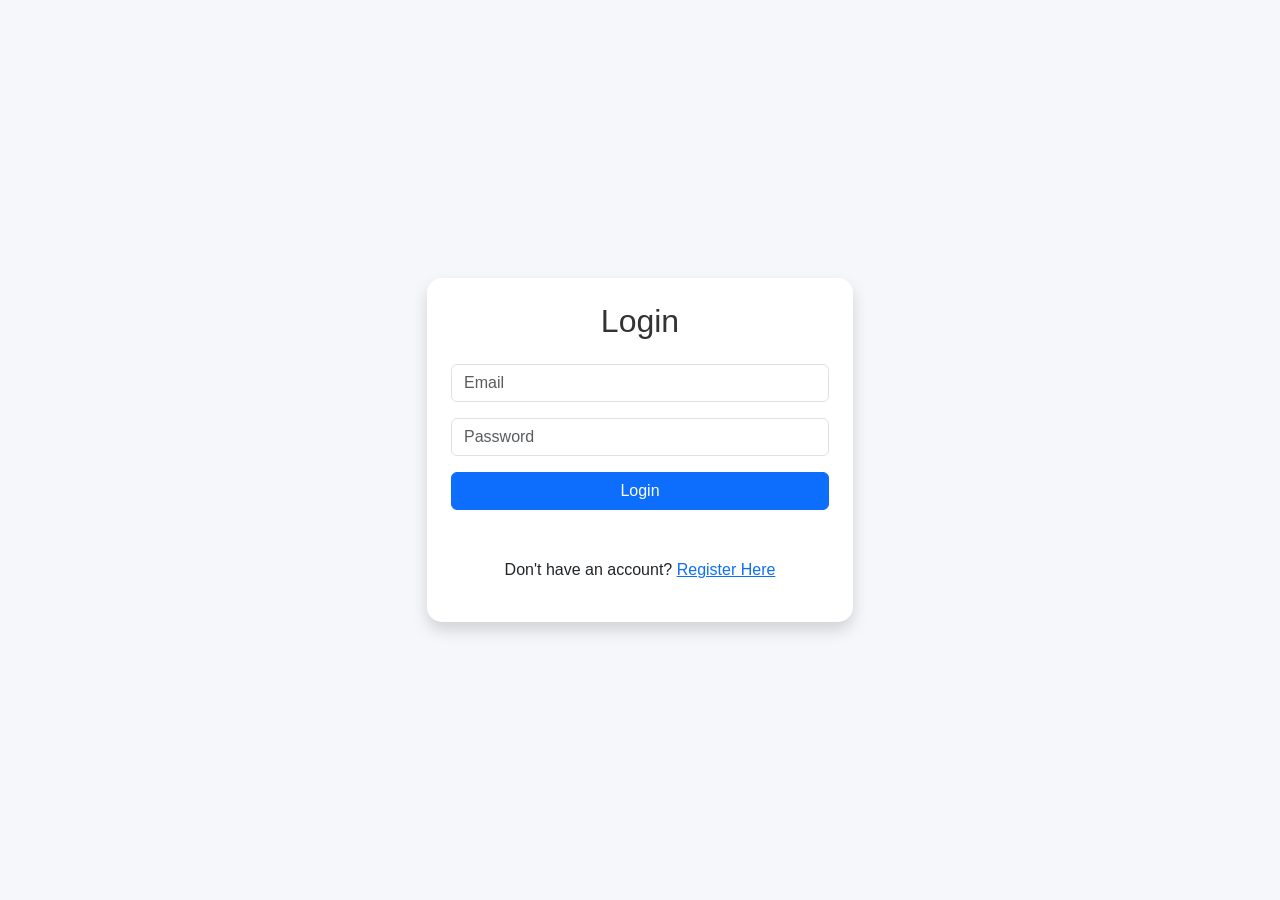
<file: login.html>
<!DOCTYPE html>
<html lang="en">

<head>
    <meta charset="UTF-8">
    <meta name="viewport" content="width=device-width, initial-scale=1.0">

    <title>Login</title>

    <link href="https://cdn.jsdelivr.net/npm/bootstrap@5.3.3/dist/css/bootstrap.min.css" rel="stylesheet">
    <link rel="stylesheet" href="style.css">

</head>

<body>

    <div class="container">

        <div class="card p-4 shadow">

            <h2 class="text-center mb-4">
                Login
            </h2>

            <form id="loginForm">

                <input type="email" id="loginEmail" class="form-control mb-3" placeholder="Email">

                <input type="password" id="loginPassword" class="form-control mb-3" placeholder="Password">

                <button type="submit" class="btn btn-primary w-100">
                    Login
                </button>

            </form>

            <p id="loginMessage" class="mt-3 text-center"></p>

            <p class="text-center mt-3">
                Don't have an account?
                <a href="register.html">
                    Register Here
                </a>
            </p>

        </div>

    </div>

    <script src="script.js"></script>

</body>

</html>
</file>
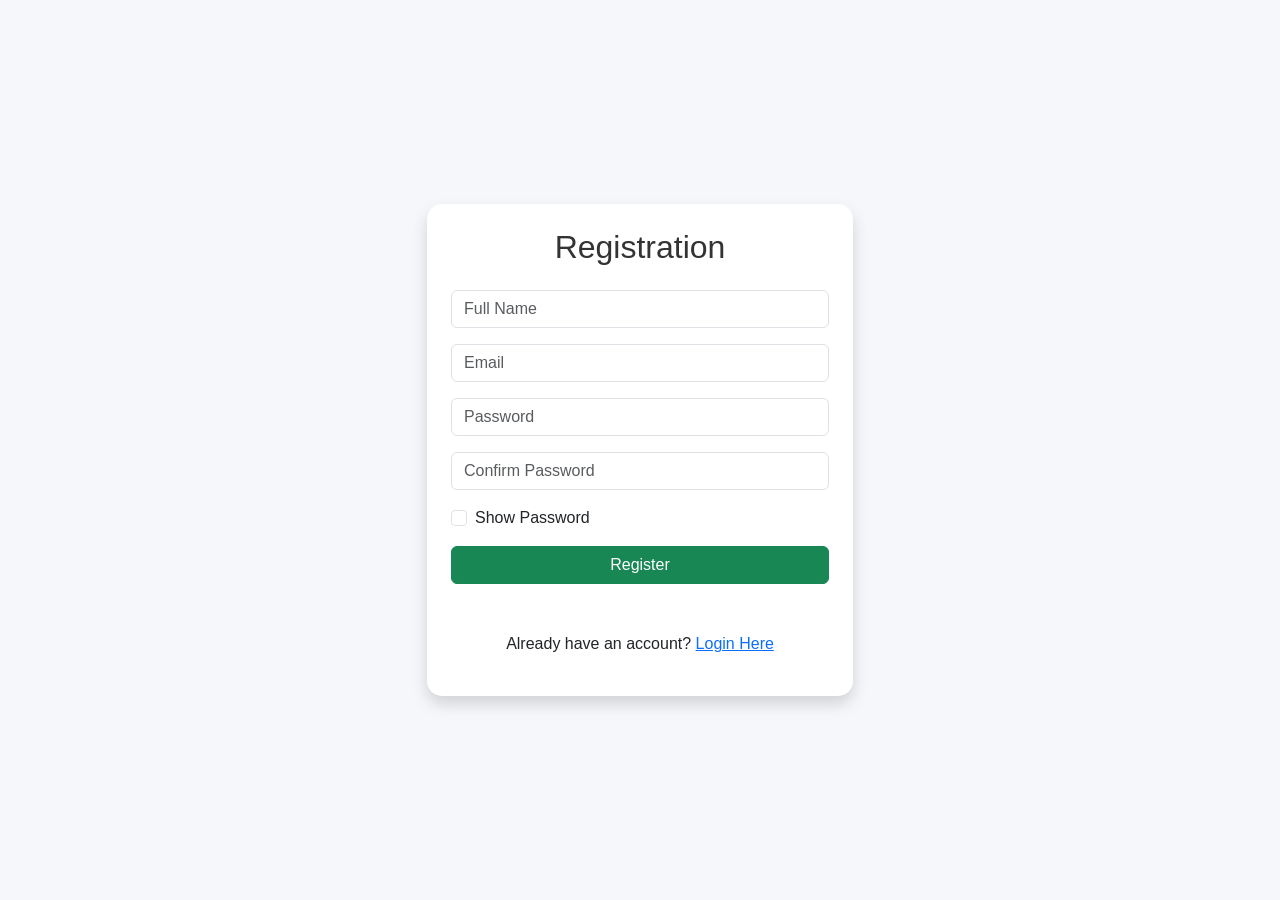
<file: register.html>
<!DOCTYPE html>
<html lang="en">

<head>
    <meta charset="UTF-8">
    <meta name="viewport" content="width=device-width, initial-scale=1.0">
    <title>Registration</title>

    <link href="https://cdn.jsdelivr.net/npm/bootstrap@5.3.3/dist/css/bootstrap.min.css" rel="stylesheet">
    <link rel="stylesheet" href="style.css">

</head>

<body>

    <div class="container">

        <div class="card p-4 shadow">

            <h2 class="text-center mb-4">
                Registration
            </h2>

            <form id="registerForm">

                <input type="text" id="name" class="form-control mb-3" placeholder="Full Name">

                <input type="email" id="email" class="form-control mb-3" placeholder="Email">

                <input type="password" id="password" class="form-control mb-3" placeholder="Password">

                <input type="password" id="confirmPassword" class="form-control mb-3" placeholder="Confirm Password">

                <div class="form-check mb-3">

                    <input class="form-check-input" type="checkbox" id="showPassword">

                    <label class="form-check-label">
                        Show Password
                    </label>

                </div>

                <button type="submit" class="btn btn-success w-100">
                    Register
                </button>

            </form>

            <p id="message" class="mt-3 text-center"></p>

            <p class="text-center mt-3">
                Already have an account?
                <a href="login.html">
                    Login Here
                </a>
            </p>

        </div>

    </div>

    <script src="script.js"></script>

</body>

</html>
</file>
<file: style.css>
body {
    background: #f5f7fa;
    display: flex;
    justify-content: center;
    align-items: center;
    height: 100vh;
    font-family: Arial, sans-serif;
}

.container {
    max-width: 450px;
}

.card {
    border: none;
    border-radius: 15px;
    transition: 0.3s;
}

.card:hover {
    transform: translateY(-5px);
}

h2 {
    color: #333;
}

button {
    transition: 0.3s;
}

button:hover {
    transform: scale(1.03);
}

@media(max-width:768px) {

    .container {
        padding: 20px;
    }

}
</file>
